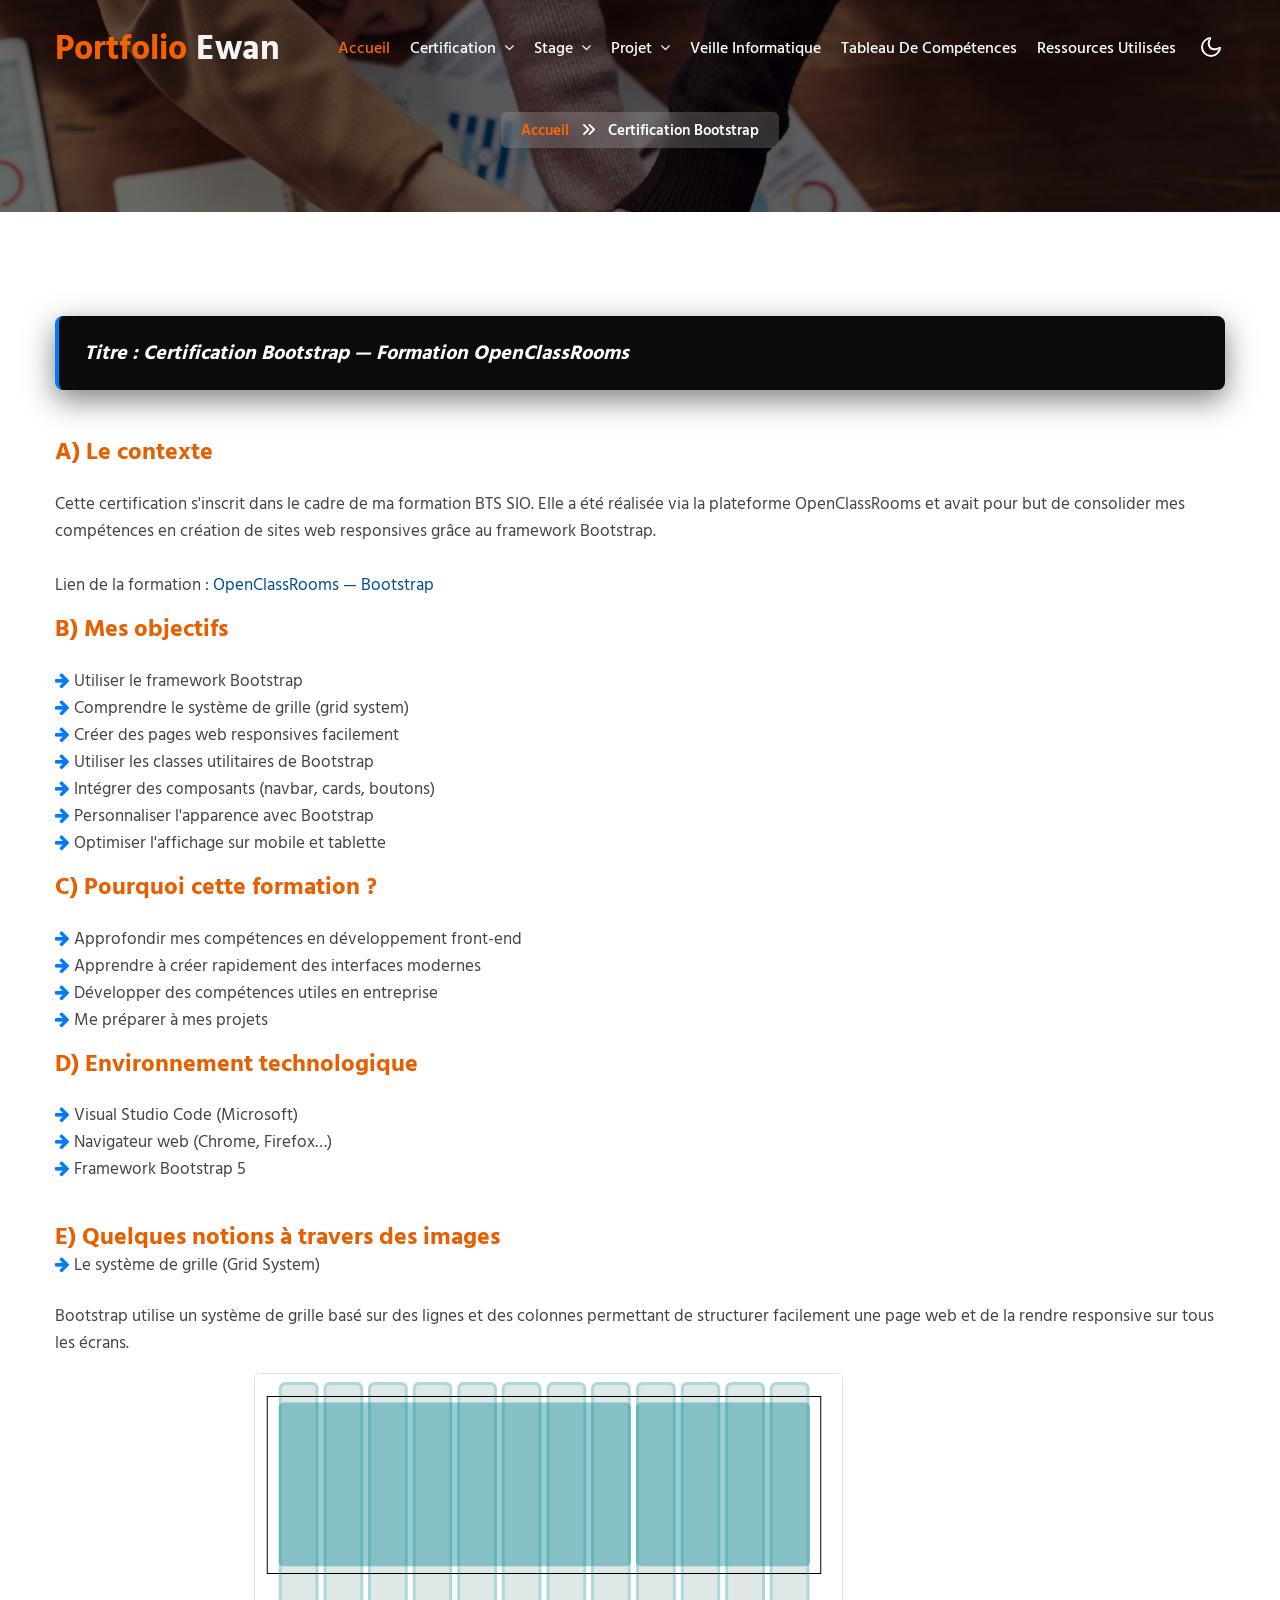
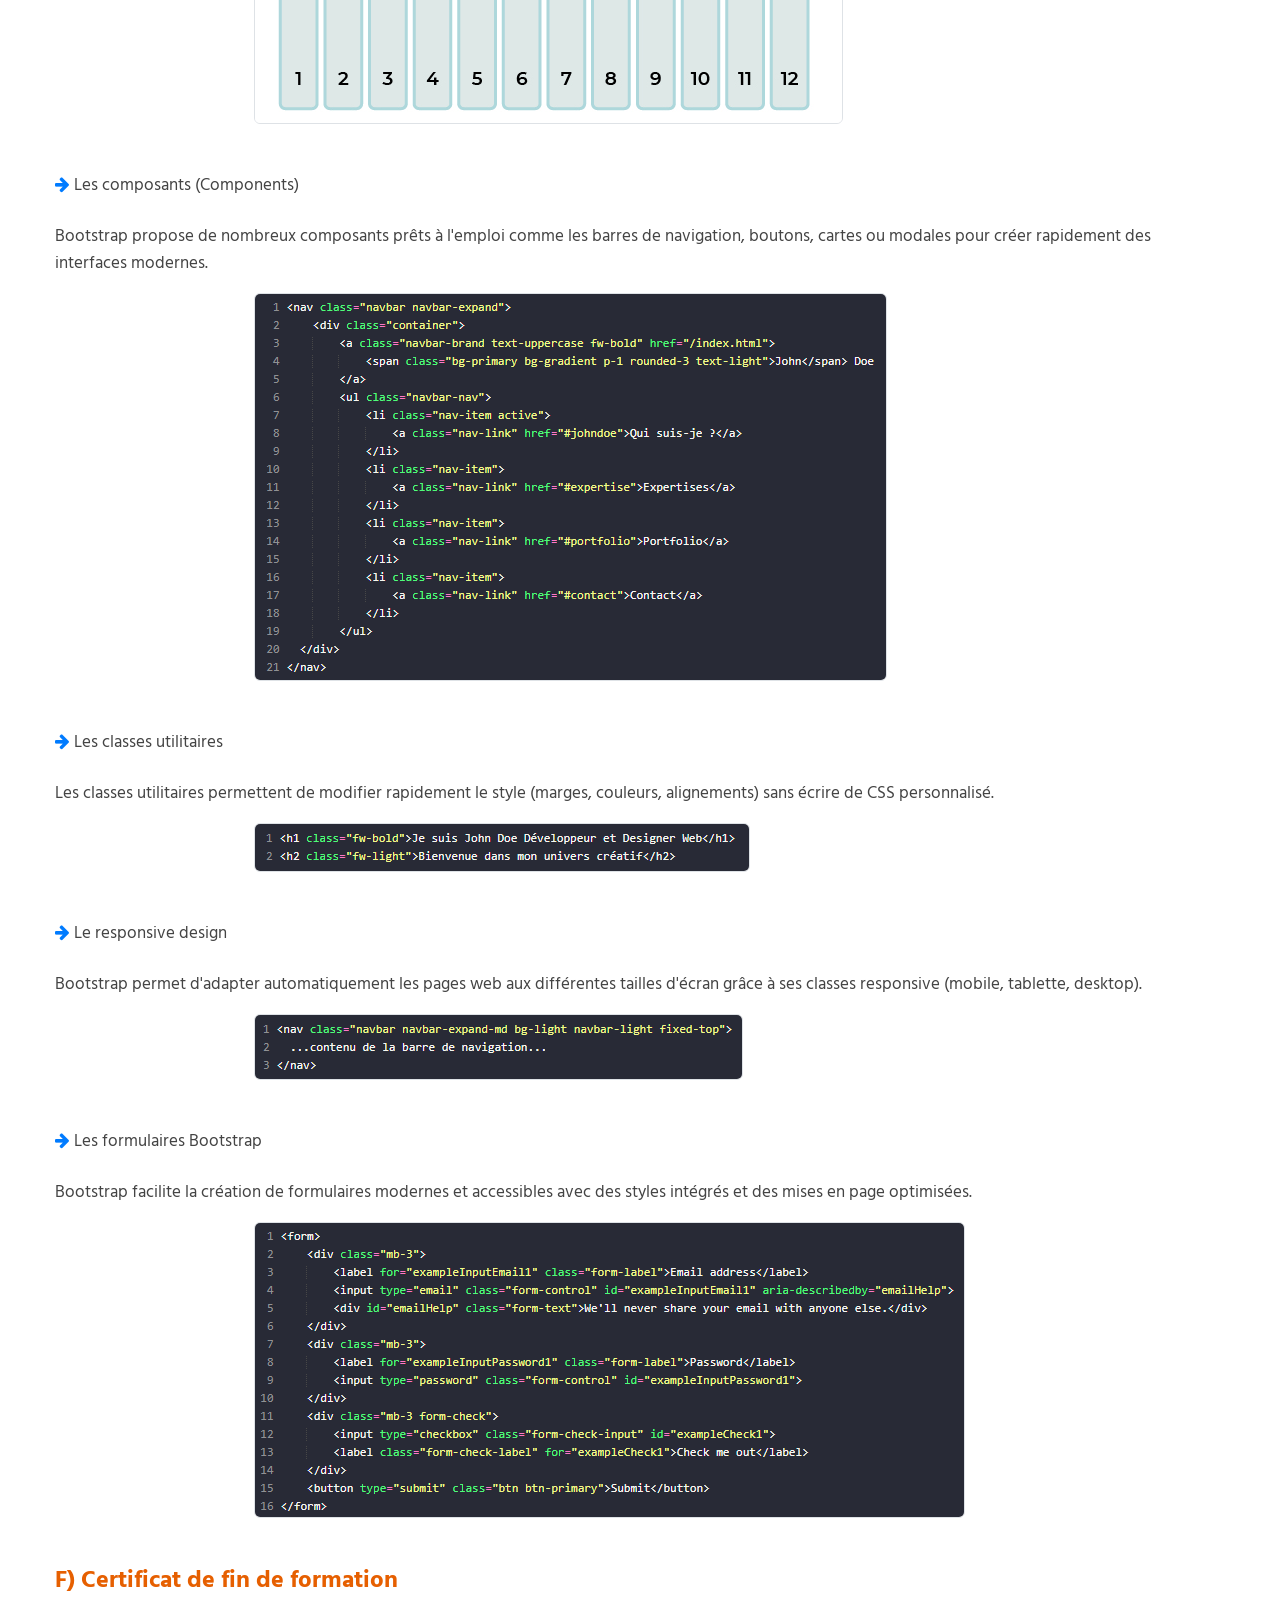
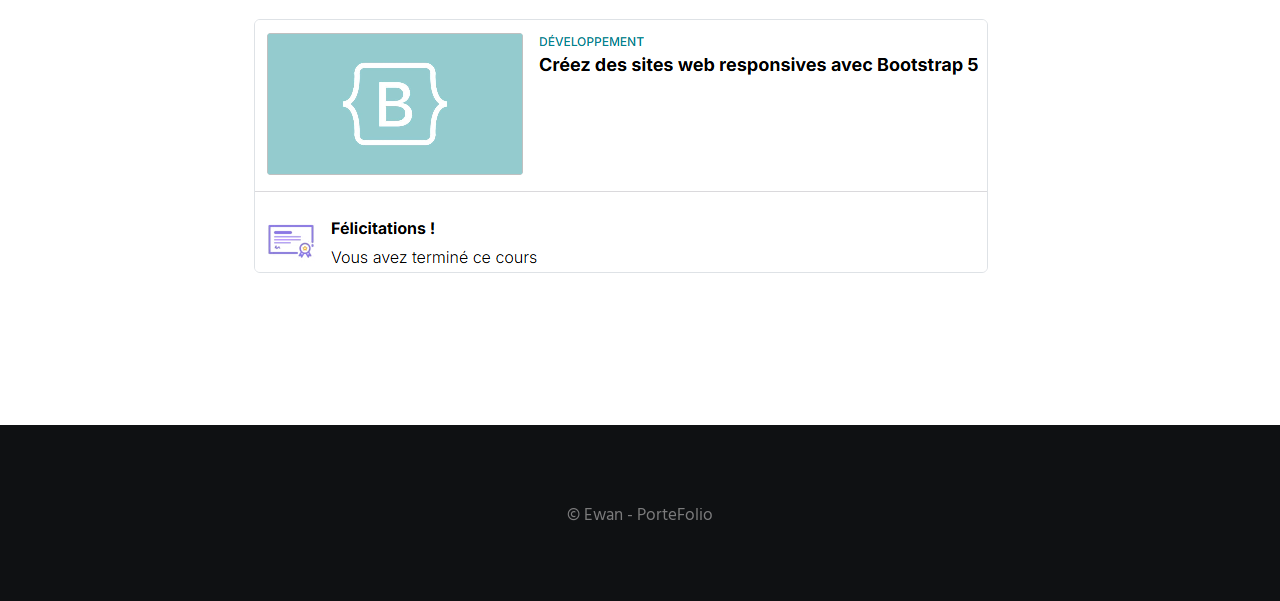
<file: bootstrap.html>
<!doctype html>
<html lang="fr">

<head>

    <meta charset="utf-8">
    <meta name="viewport" content="width=device-width, initial-scale=1, shrink-to-fit=no">
    <title>Portfolio Ewan | Certification - Bootstrap</title>
    <link href="https://fonts.googleapis.com/css2?family=Hind+Siliguri:wght@300;400;500;600;700&display=swap"
        rel="stylesheet">
    <link rel="stylesheet" href="css/style.css">
    <link rel="stylesheet" href="css/font-awesome.min.css">
    <meta name="robots" content="noindex,nofollow,noarchive,nocache" />
    <meta name="robots" content="noimageindex">
</head>

<body>


    <header id="site-header" class="fixed-top">
        <div class="container">
            <nav class="navbar navbar-expand-lg navbar-light stroke py-lg-0">
                <h1><a class="navbar-brand pe-xl-5 pe-lg-4" href="index.html">
                        <span class="w3yellow">Portfolio</span> Ewan
                    </a></h1>
                <button class="navbar-toggler collapsed" type="button" data-bs-toggle="collapse"
                    data-bs-target="#navbarScroll" aria-controls="navbarScroll" aria-expanded="false"
                    aria-label="Toggle navigation">
                    <span class="navbar-toggler-icon fa icon-expand fa-bars"></span>
                    <span class="navbar-toggler-icon fa icon-close fa-times"></span>
                </button>
                <div class="collapse navbar-collapse" id="navbarScroll">
                    <ul class="navbar-nav me-lg-auto my-2 my-lg-0 navbar-nav-scroll">
                        <li class="nav-item">
                            <a class="nav-link active" aria-current="page" href="index.html">Accueil</a>
                        </li>
                        <li class="nav-item dropdown">
                            <a class="nav-link dropdown-toggle" href="#" id="navbarDropdown3" role="button"
                                data-bs-toggle="dropdown" aria-expanded="false">
                                Certification <span class="fa fa-angle-down ms-1"></span>
                            </a>
                            <ul class="dropdown-menu" aria-labelledby="navbarDropdown3">
                                <li><a class="dropdown-item pt-2" href="html.html">HTML - CSS</a></li>
                                <li><a class="dropdown-item" href="javascript.html">JavaScript</a></li>
                                <li><a class="dropdown-item" href="bootstrap.html">Bootstrap</a></li>
                            </ul>
                        </li>
                        <li class="nav-item dropdown">
                            <a class="nav-link dropdown-toggle" href="#" id="navbarDropdown2" role="button"
                                data-bs-toggle="dropdown" aria-expanded="false">
                                Stage <span class="fa fa-angle-down ms-1"></span>
                            </a>
                            <ul class="dropdown-menu" aria-labelledby="navbarDropdown2">
                                <li><a class="dropdown-item pt-2" href="stage1.html">Première année</a>
                                </li>
                                <li><a class="dropdown-item" href="stage2.html">Seconde année</a></li>
                            </ul>
                        </li>
                        <li class="nav-item dropdown">
                            <a class="nav-link dropdown-toggle" href="#" id="navbarDropdown1" role="button"
                                data-bs-toggle="dropdown" aria-expanded="false">
                                Projet <span class="fa fa-angle-down ms-1"></span>
                            </a>
                            <ul class="dropdown-menu" aria-labelledby="navbarDropdown1">
                                <li><a class="dropdown-item pt-2" href="wordpress.html">Wordpress</a></li>
                            </ul>
                        </li>
                        <li class="nav-item">
                            <a class="nav-link" href="veille.html">Veille informatique</a>
                        </li>
                        <li class="nav-item">
                            <a class="nav-link" href="./Tableau.pdf" target="_blank">Tableau de compétences</a>
                        </li>
                        <li class="nav-item">
                            <a class="nav-link" href="ressource.html">Ressources utilisées</a>
                        </li>
                    </ul>
                </div>
                <div class="mobile-position">
                    <nav class="navigation">
                        <div class="theme-switch-wrapper">
                            <label class="theme-switch" for="checkbox">
                                <input type="checkbox" id="checkbox">
                                <div class="mode-container">
                                    <i class="gg-sun"></i>
                                    <i class="gg-moon"></i>
                                </div>
                            </label>
                        </div>
                    </nav>
                </div>
            </nav>
        </div>
    </header>
    <!-- breadcrumb -->
    <section class="w3l-about-breadcrumb">
        <div class="breadcrumb-bg breadcrumb-bg-about py-5">
            <div class="container py-lg-5 py-md-4">
                <div class="w3breadcrumb-gids text-center pt-5">
                    <div class="w3breadcrumb-right">
                        <ul class="breadcrumbs-custom-path">
                            <li><a href="index.html">Accueil</a></li>
                            <li class="active"><span class="fas fa-angle-double-right mx-2"></span> Certification
                                Bootstrap </li>
                        </ul>
                    </div>
                </div>
            </div>
        </div>
    </section>
    <!--//breadcrumb-->
    <div style="margin: 8px auto; display: block; text-align:center;">

        <!---728x90--->


    </div>
    <section class="w3l-text-11 py-5">
        <div class="text11 py-md-5 py-4">
            <div class="container">
                <div class="row">
                    <div class="col-lg-12 text11-content">
                        <div class="custom-title-box mb-5">
                            <h5 class="quote m-0">
                                Titre : Certification Bootstrap — Formation OpenClassRooms
                            </h5>
                        </div>

                        <h4 style="color: #e65f00; font-size: 24px; font-weight: 700;">A) Le contexte</h4>
                        <p class="mt-4 mb-3">
                            Cette certification s'inscrit dans le cadre de ma formation BTS SIO. Elle a été réalisée
                            via la plateforme OpenClassRooms et avait pour but de consolider mes compétences en création
                            de sites web responsives grâce au framework Bootstrap.<br><br>
                            Lien de la formation : <a
                                href="https://openclassrooms.com/fr/courses/7542506-creez-des-sites-web-responsives-avec-bootstrap-5"
                                target="_blank">OpenClassRooms — Bootstrap</a>
                        </p>

                        <h4 style="color: #e65f00; font-size: 24px; font-weight: 700;">B) Mes objectifs</h4>
                        <p class="mt-4 mb-3">
                            <span class="fa fa-arrow-right" style="color: #007bff;"></span> Utiliser le framework
                            Bootstrap<br>
                            <span class="fa fa-arrow-right" style="color: #007bff;"></span> Comprendre le système de
                            grille (grid system)<br>
                            <span class="fa fa-arrow-right" style="color: #007bff;"></span> Créer des pages web
                            responsives facilement<br>
                            <span class="fa fa-arrow-right" style="color: #007bff;"></span> Utiliser les classes
                            utilitaires de Bootstrap<br>
                            <span class="fa fa-arrow-right" style="color: #007bff;"></span> Intégrer des composants
                            (navbar, cards, boutons)<br>
                            <span class="fa fa-arrow-right" style="color: #007bff;"></span> Personnaliser l'apparence
                            avec Bootstrap<br>
                            <span class="fa fa-arrow-right" style="color: #007bff;"></span> Optimiser l'affichage sur
                            mobile et tablette<br>
                        </p>

                        <h4 style="color: #e65f00; font-size: 24px; font-weight: 700;">C) Pourquoi cette formation ?
                        </h4>
                        <p class="mt-4 mb-3">
                            <span class="fa fa-arrow-right" style="color: #007bff;"></span> Approfondir mes compétences
                            en développement front-end<br>
                            <span class="fa fa-arrow-right" style="color: #007bff;"></span> Apprendre à créer rapidement
                            des interfaces modernes<br>
                            <span class="fa fa-arrow-right" style="color: #007bff;"></span> Développer des compétences
                            utiles en entreprise<br>
                            <span class="fa fa-arrow-right" style="color: #007bff;"></span> Me préparer à mes
                            projets<br>
                        </p>

                        <h4 style="color: #e65f00; font-size: 24px; font-weight: 700;">D) Environnement technologique
                        </h4>
                        <p class="mt-4 mb-3">
                            <span class="fa fa-arrow-right" style="color: #007bff;"></span> Visual Studio Code
                            (Microsoft)<br>
                            <span class="fa fa-arrow-right" style="color: #007bff;"></span> Navigateur web (Chrome,
                            Firefox…)<br>
                            <span class="fa fa-arrow-right" style="color: #007bff;"></span> Framework Bootstrap 5<br>
                        </p>

                        <h4 style="color: #e65f00; font-size: 24px; font-weight: 700; margin-top: 40px;">E) Quelques
                            notions à travers des images</h4>

                        <p class="mb-4">
                            <span class="fa fa-arrow-right" style="color: #007bff;"></span> Le système de grille (Grid
                            System)
                        </p>
                        <p class="mt-4 mb-3">
                            Bootstrap utilise un système de grille basé sur des lignes et des colonnes permettant de
                            structurer facilement une page web et de la rendre responsive sur tous les écrans.
                        </p>
                        <div class="row mb-5">
                            <div class="col-md-8 mx-auto">
                                <img src="images/grilleBoot.png" class="img-fluid radius-image border" alt="Grid Bootstrap" />
                            </div>
                        </div>

                        <p class="mb-4">
                            <span class="fa fa-arrow-right" style="color: #007bff;"></span> Les composants (Components)
                        </p>
                        <p class="mt-4 mb-3">
                            Bootstrap propose de nombreux composants prêts à l'emploi comme les barres de navigation,
                            boutons, cartes ou modales pour créer rapidement des interfaces modernes.
                        </p>
                        <div class="row mb-5">
                            <div class="col-md-8 mx-auto">
                                <img src="images/navbarBoot.png" class="img-fluid radius-image border"
                                    alt="Composants Bootstrap" />
                            </div>
                        </div>

                        <p class="mb-4">
                            <span class="fa fa-arrow-right" style="color: #007bff;"></span> Les classes utilitaires
                        </p>
                        <p class="mt-4 mb-3">
                            Les classes utilitaires permettent de modifier rapidement le style (marges, couleurs,
                            alignements) sans écrire de CSS personnalisé.
                        </p>
                        <div class="row mb-5">
                            <div class="col-md-8 mx-auto">
                                <img src="images/styleBoot.png" class="img-fluid radius-image border"
                                    alt="Classes utilitaires Bootstrap" />
                            </div>
                        </div>

                        <p class="mb-4">
                            <span class="fa fa-arrow-right" style="color: #007bff;"></span> Le responsive design
                        </p>
                        <p class="mt-4 mb-3">
                            Bootstrap permet d'adapter automatiquement les pages web aux différentes tailles d'écran
                            grâce à ses classes responsive (mobile, tablette, desktop).
                        </p>
                        <div class="row mb-5">
                            <div class="col-md-8 mx-auto">
                                <img src="images/mobileBoot.png" class="img-fluid radius-image border"
                                    alt="Responsive Bootstrap" />
                            </div>
                        </div>

                        <p class="mb-4">
                            <span class="fa fa-arrow-right" style="color: #007bff;"></span> Les formulaires Bootstrap
                        </p>
                        <p class="mt-4 mb-3">
                            Bootstrap facilite la création de formulaires modernes et accessibles avec des styles
                            intégrés et des mises en page optimisées.
                        </p>
                        <div class="row mb-5">
                            <div class="col-md-8 mx-auto">
                                <img src="images/formBoot.png" class="img-fluid radius-image border"
                                    alt="Formulaires Bootstrap" />
                            </div>
                        </div>

                        <h4 style="color: #e65f00; font-size: 24px; font-weight: 700;">F) Certificat de fin de formation
                        </h4>
                        <br>
                        <div class="row mb-5">
                            <div class="col-md-8 mx-auto">
                                <img src="images/CertifBootstrap.png" class="img-fluid radius-image border"
                                    alt="Certificat JavaScript" />
                            </div>
                        </div>

                    </div>
                </div>
            </div>
        </div>
    </section>

    <div style="margin: 8px auto; display: block; text-align:center;">
    </div>
    <footer class="w3l-footer-29-main">
        <div class="footer-29 py-5">
            <div class="container py-lg-4">

                <div class="bottom-copies text-center">
                    <p class="copy-footer-29">© Ewan - PorteFolio
                    </p>
                </div>
            </div>
        </div>


        <button onclick="topFunction()" id="movetop" title="Go to top">
            <span class="fa fa-angle-up"></span>
        </button>
        <script>

            window.onscroll = function () {
                scrollFunction()
            };

            function scrollFunction() {
                if (document.body.scrollTop > 20 || document.documentElement.scrollTop > 20) {
                    document.getElementById("movetop").style.display = "block";
                } else {
                    document.getElementById("movetop").style.display = "none";
                }
            }


            function topFunction() {
                document.body.scrollTop = 0;
                document.documentElement.scrollTop = 0;
            }

        </script>


    </footer>
    <script src="js/jquery-3.3.1.min.js"></script>
    <script src="js/theme-change.js"></script>
    <script src="js/jquery-1.9.1.min.js"></script>

    <script>
        const items = document.querySelectorAll(".accordion button");

        function toggleAccordion() {
            const itemToggle = this.getAttribute('aria-expanded');

            for (i = 0; i < items.length; i++) {
                items[i].setAttribute('aria-expanded', 'false');
            }

            if (itemToggle == 'false') {
                this.setAttribute('aria-expanded', 'true');
            }
        }

        items.forEach(item => item.addEventListener('click', toggleAccordion));

    </script>

    <script src="js/easyResponsiveTabs.js"></script>

    <script type="text/javascript">
        $(document).ready(function () {
            //Horizontal Tab
            $('#parentHorizontalTab').easyResponsiveTabs({
                type: 'default', //Types: default, vertical, accordion
                width: 'auto', //auto or any width like 600px
                fit: true, // 100% fit in a container
                tabidentify: 'hor_1', // The tab groups identifier
                activate: function (event) { // Callback function if tab is switched
                    var $tab = $(this);
                    var $info = $('#nested-tabInfo');
                    var $name = $('span', $info);
                    $name.text($tab.text());
                    $info.show();
                }
            });
        });

    </script>


    <script src="js/owl.carousel.js"></script>

    <script>
        $(document).ready(function () {
            $('.owl-one').owlCarousel({
                loop: true,
                margin: 0,
                nav: false,
                responsiveClass: true,
                autoplay: true,
                autoplayTimeout: 5000,
                autoplaySpeed: 1000,
                autoplayHoverPause: false,
                responsive: {
                    0: {
                        items: 1
                    },
                    480: {
                        items: 1
                    },
                    667: {
                        items: 1
                    },
                    1000: {
                        items: 1
                    }
                }
            })
        })

    </script>

    <script>
        $(document).ready(function () {
            $("#owl-demo1").owlCarousel({
                loop: true,
                margin: 200,
                nav: false,
                responsiveClass: true,
                responsive: {
                    0: {
                        items: 1,
                        nav: false
                    },
                    736: {
                        items: 1,
                        nav: false
                    },
                    1000: {
                        items: 2,
                        nav: false,
                        margin: 30,
                        loop: false
                    }
                }
            })
        })

    </script>



    <script>
        $(window).on("scroll", function () {
            var scroll = $(window).scrollTop();

            if (scroll >= 80) {
                $("#site-header").addClass("nav-fixed");
            } else {
                $("#site-header").removeClass("nav-fixed");
            }
        });


        $(".navbar-toggler").on("click", function () {
            $("header").toggleClass("active");
        });
        $(document).on("ready", function () {
            if ($(window).width() > 991) {
                $("header").removeClass("active");
            }
            $(window).on("resize", function () {
                if ($(window).width() > 991) {
                    $("header").removeClass("active");
                }
            });
        });

    </script>

    <script>
        $(function () {
            $('.navbar-toggler').click(function () {
                $('body').toggleClass('noscroll');
            })
        });

    </script>

    <script src="js/bootstrap.min.js"></script>


</body>

</html>
</file>
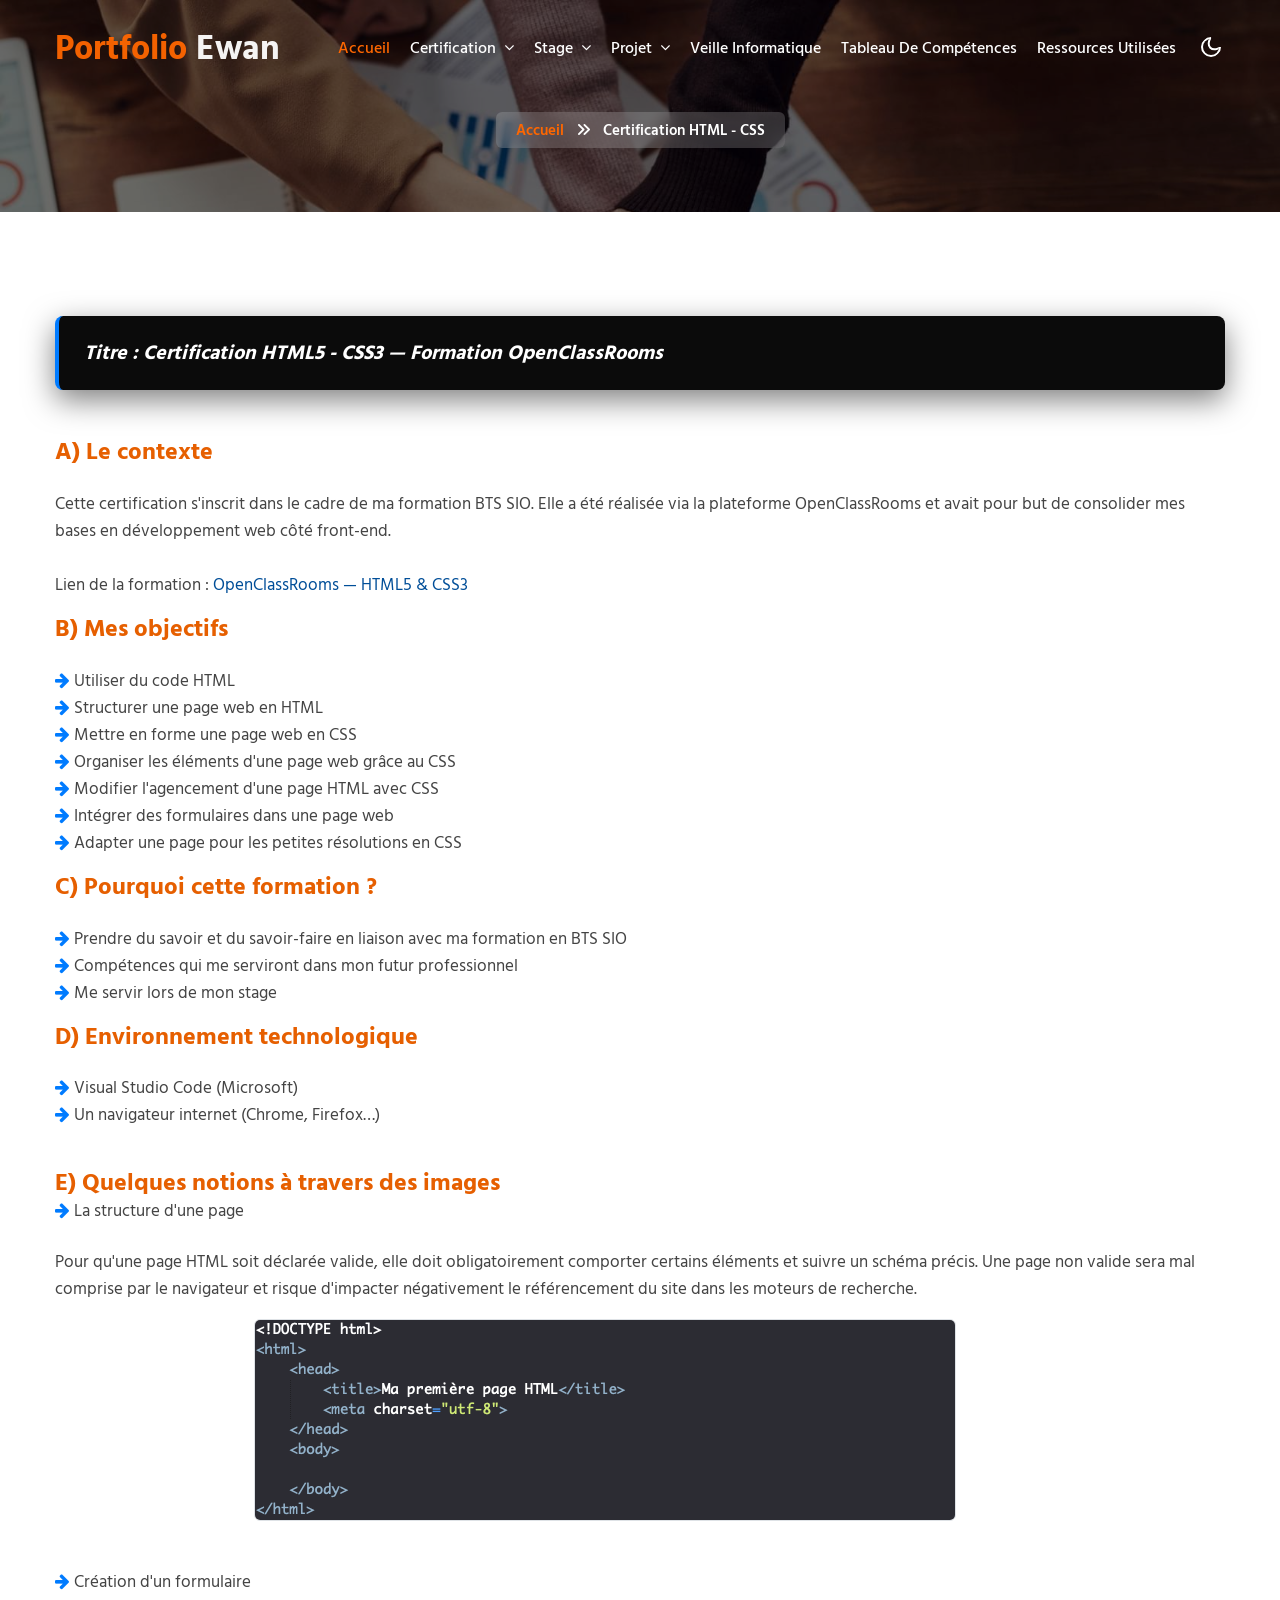
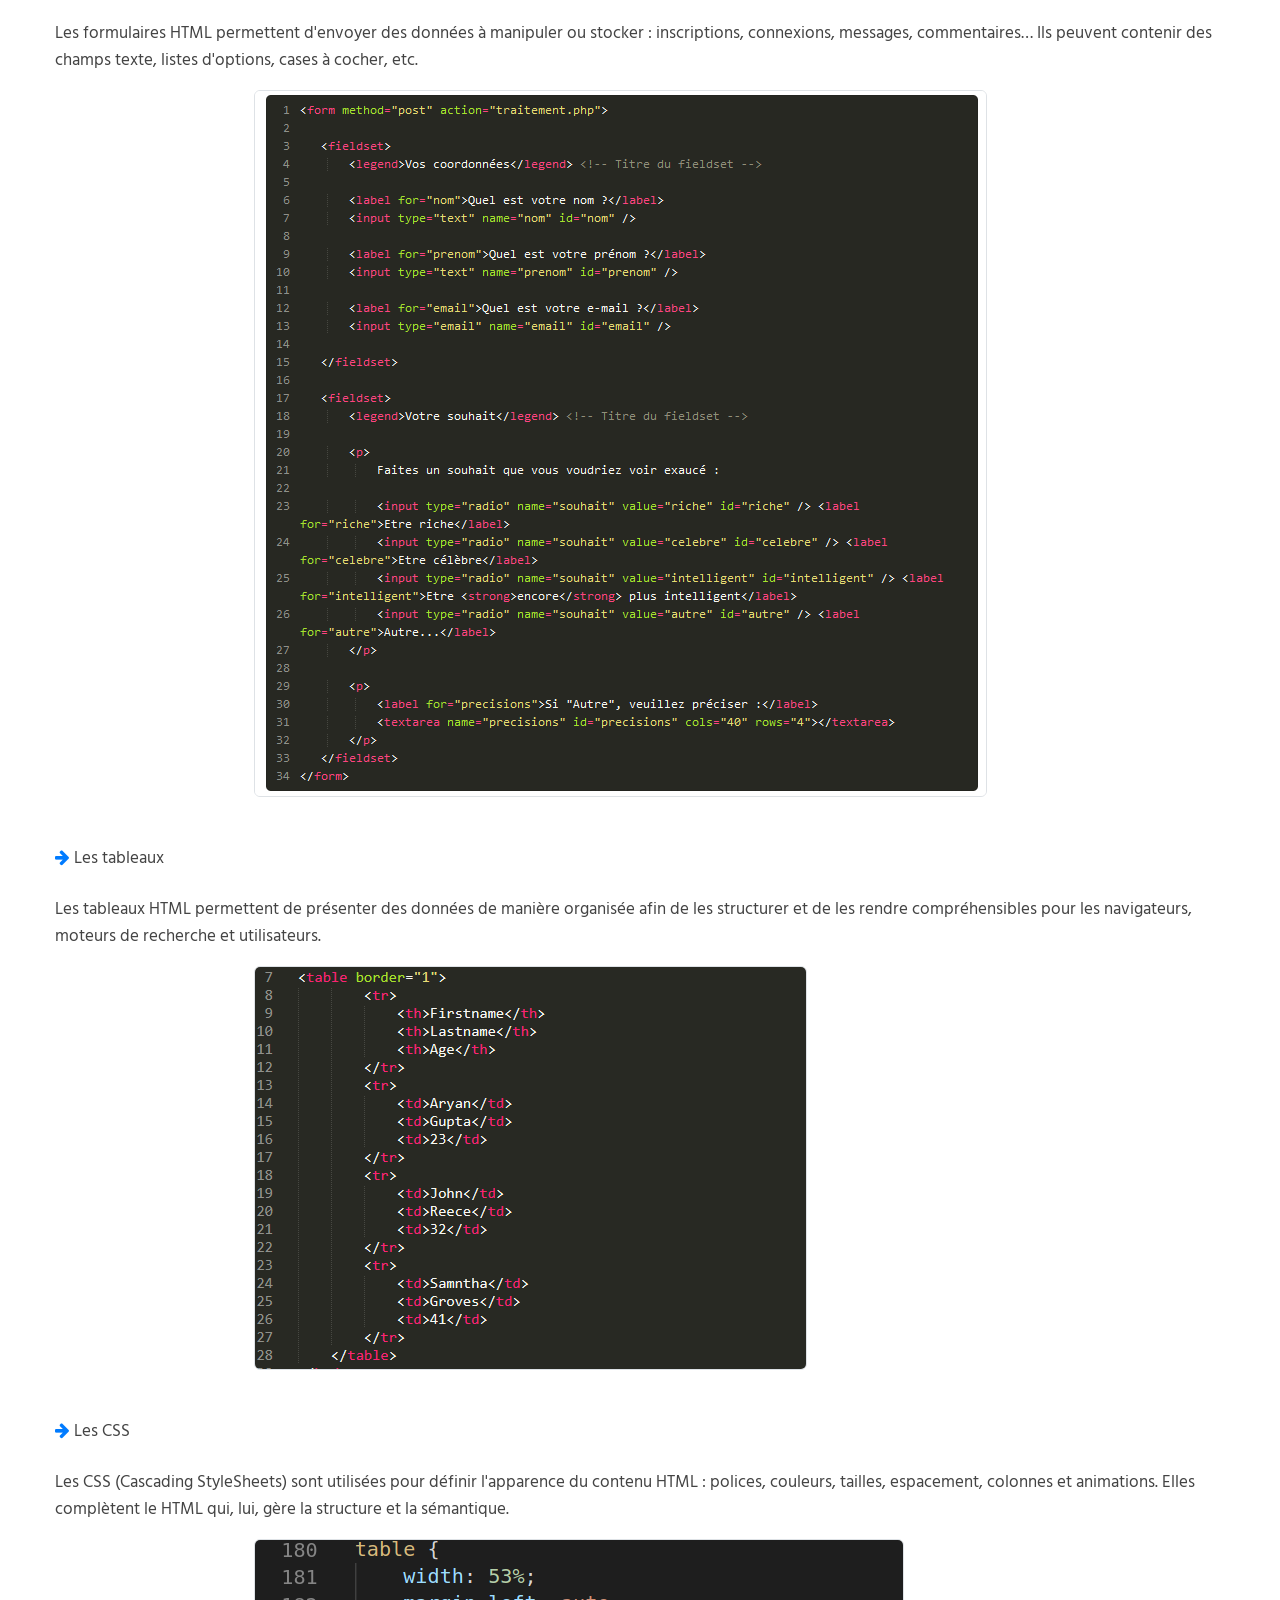
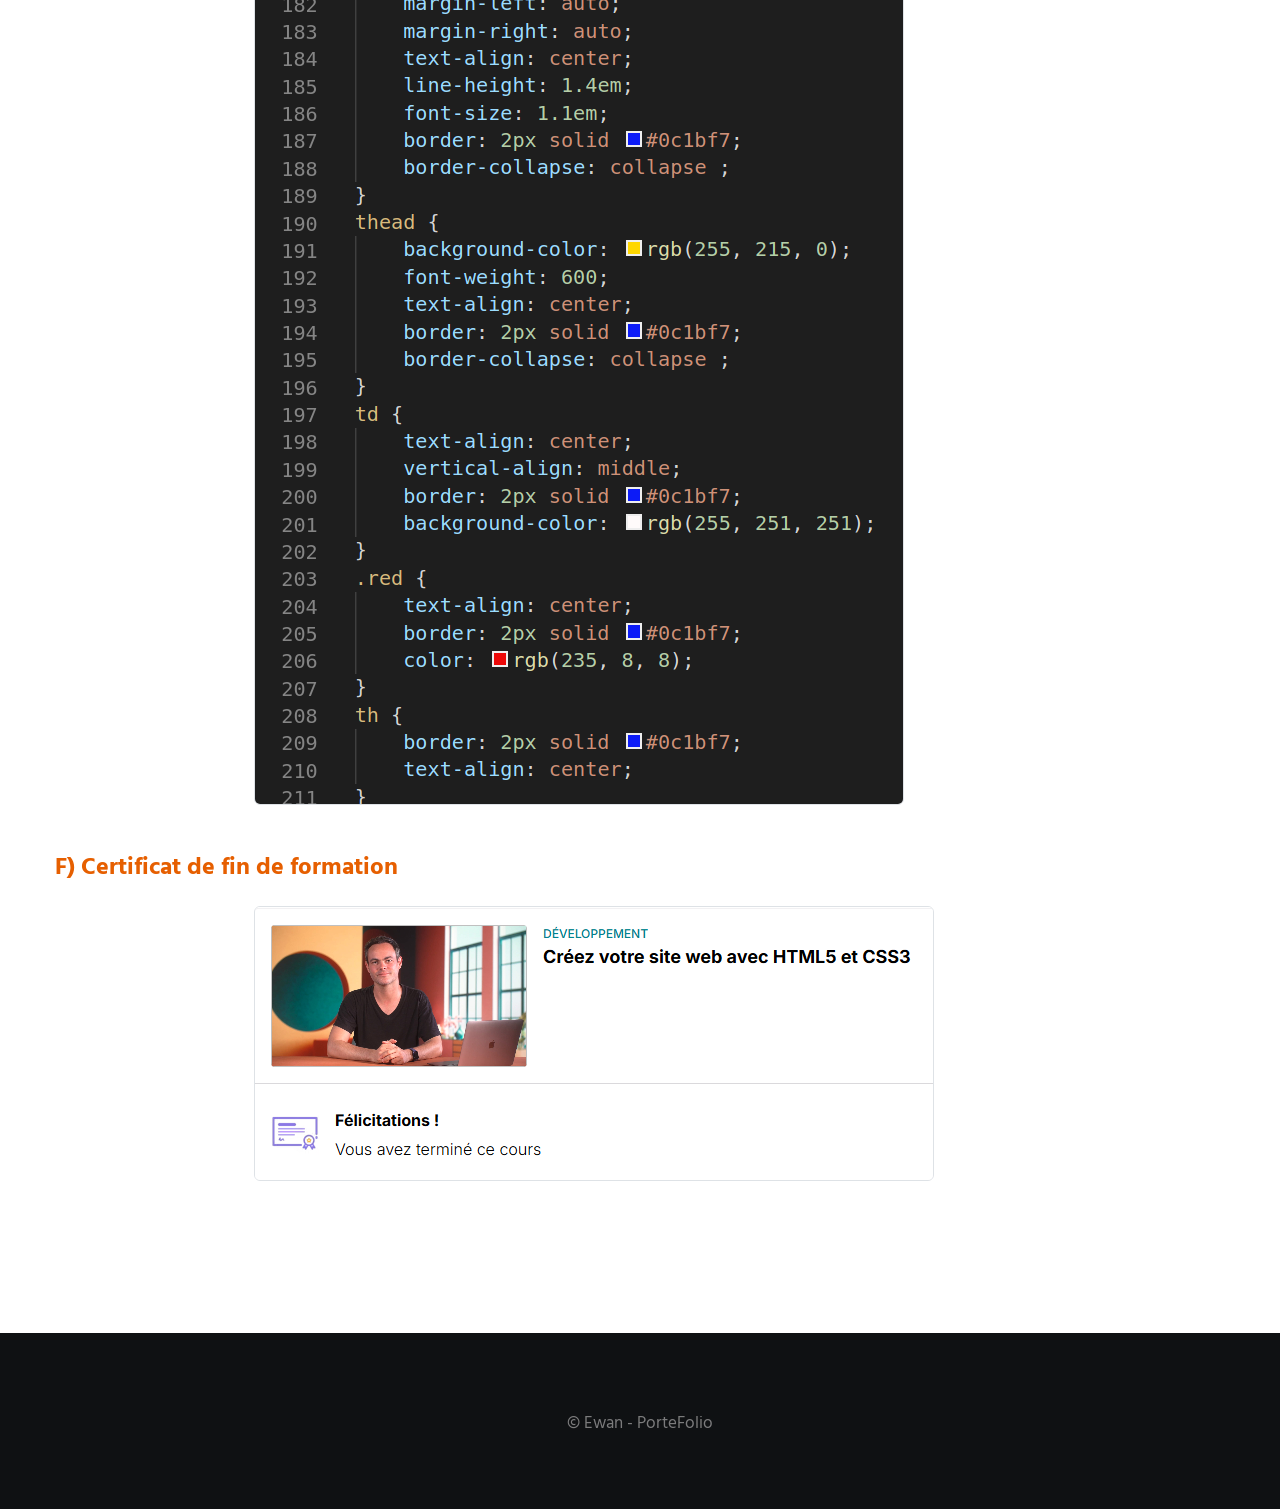
<file: html.html>
<!doctype html>
<html lang="fr">

<head>

    <meta charset="utf-8">
    <meta name="viewport" content="width=device-width, initial-scale=1, shrink-to-fit=no">
    <title>Portfolio Ewan | Certification - HTML</title>
    <link href="https://fonts.googleapis.com/css2?family=Hind+Siliguri:wght@300;400;500;600;700&display=swap"
        rel="stylesheet">
    <link rel="stylesheet" href="css/style.css">
    <link rel="stylesheet" href="css/font-awesome.min.css">
    <meta name="robots" content="noindex,nofollow,noarchive,nocache" />
    <meta name="robots" content="noimageindex">
</head>

<body>


    <header id="site-header" class="fixed-top">
        <div class="container">
            <nav class="navbar navbar-expand-lg navbar-light stroke py-lg-0">
                <h1><a class="navbar-brand pe-xl-5 pe-lg-4" href="index.html">
                        <span class="w3yellow">Portfolio</span> Ewan
                    </a></h1>
                <button class="navbar-toggler collapsed" type="button" data-bs-toggle="collapse"
                    data-bs-target="#navbarScroll" aria-controls="navbarScroll" aria-expanded="false"
                    aria-label="Toggle navigation">
                    <span class="navbar-toggler-icon fa icon-expand fa-bars"></span>
                    <span class="navbar-toggler-icon fa icon-close fa-times"></span>
                </button>
                <div class="collapse navbar-collapse" id="navbarScroll">
                    <ul class="navbar-nav me-lg-auto my-2 my-lg-0 navbar-nav-scroll">
                        <li class="nav-item">
                            <a class="nav-link active" aria-current="page" href="index.html">Accueil</a>
                        </li>
                        <li class="nav-item dropdown">
                            <a class="nav-link dropdown-toggle" href="#" id="navbarDropdown3" role="button"
                                data-bs-toggle="dropdown" aria-expanded="false">
                                Certification <span class="fa fa-angle-down ms-1"></span>
                            </a>
                            <ul class="dropdown-menu" aria-labelledby="navbarDropdown3">
                                <li><a class="dropdown-item pt-2" href="html.html">HTML - CSS</a></li>
                                <li><a class="dropdown-item" href="javascript.html">JavaScript</a></li>
                                <li><a class="dropdown-item" href="bootstrap.html">Bootstrap</a></li>
                            </ul>
                        </li>
                        <li class="nav-item dropdown">
                            <a class="nav-link dropdown-toggle" href="#" id="navbarDropdown2" role="button"
                                data-bs-toggle="dropdown" aria-expanded="false">
                                Stage <span class="fa fa-angle-down ms-1"></span>
                            </a>
                            <ul class="dropdown-menu" aria-labelledby="navbarDropdown2">
                                <li><a class="dropdown-item pt-2" href="stage1.html">Première année</a>
                                </li>
                                <li><a class="dropdown-item" href="stage2.html">Seconde année</a></li>
                            </ul>
                        </li>
                        <li class="nav-item dropdown">
                            <a class="nav-link dropdown-toggle" href="#" id="navbarDropdown1" role="button"
                                data-bs-toggle="dropdown" aria-expanded="false">
                                Projet <span class="fa fa-angle-down ms-1"></span>
                            </a>
                            <ul class="dropdown-menu" aria-labelledby="navbarDropdown1">
                                <li><a class="dropdown-item pt-2" href="wordpress.html">Wordpress</a></li>
                            </ul>
                        </li>
                        <li class="nav-item">
                            <a class="nav-link" href="veille.html">Veille informatique</a>
                        </li>
                        <li class="nav-item">
                            <a class="nav-link" href="./Tableau.pdf" target="_blank">Tableau de compétences</a>
                        </li>
                        <li class="nav-item">
                            <a class="nav-link" href="ressource.html">Ressources utilisées</a>
                        </li>
                    </ul>
                </div>
                <div class="mobile-position">
                    <nav class="navigation">
                        <div class="theme-switch-wrapper">
                            <label class="theme-switch" for="checkbox">
                                <input type="checkbox" id="checkbox">
                                <div class="mode-container">
                                    <i class="gg-sun"></i>
                                    <i class="gg-moon"></i>
                                </div>
                            </label>
                        </div>
                    </nav>
                </div>
            </nav>
        </div>
    </header>
    <!-- breadcrumb -->
    <section class="w3l-about-breadcrumb">
        <div class="breadcrumb-bg breadcrumb-bg-about py-5">
            <div class="container py-lg-5 py-md-4">
                <div class="w3breadcrumb-gids text-center pt-5">
                    <div class="w3breadcrumb-right">
                        <ul class="breadcrumbs-custom-path">
                            <li><a href="index.html">Accueil</a></li>
                            <li class="active"><span class="fas fa-angle-double-right mx-2"></span> Certification HTML -
                                CSS </li>
                        </ul>
                    </div>
                </div>
            </div>
        </div>
    </section>
    <!--//breadcrumb-->
    <div style="margin: 8px auto; display: block; text-align:center;">

        <!---728x90--->


    </div>
    <section class="w3l-text-11 py-5">
        <div class="text11 py-md-5 py-4">
            <div class="container">
                <div class="row">
                    <div class="col-lg-12 text11-content">
                        <div class="custom-title-box mb-5">
                            <h5 class="quote m-0">
                                Titre : Certification HTML5 - CSS3 — Formation OpenClassRooms
                            </h5>
                        </div>

                        <h4 style="color: #e65f00; font-size: 24px; font-weight: 700;">A) Le contexte</h4>
                        <p class="mt-4 mb-3">
                            Cette certification s'inscrit dans le cadre de ma formation BTS SIO. Elle a été réalisée
                            via la plateforme OpenClassRooms et avait pour but de consolider mes bases en développement
                            web côté front-end.<br><br>
                            Lien de la formation : <a
                                href="https://openclassrooms.com/fr/courses/1603881-apprenez-a-creer-votre-site-web-avec-html5-et-css3"
                                target="_blank">OpenClassRooms — HTML5 & CSS3</a>
                        </p>

                        <h4 style="color: #e65f00; font-size: 24px; font-weight: 700;">B) Mes objectifs</h4>
                        <p class="mt-4 mb-3">
                            <span class="fa fa-arrow-right" style="color: #007bff;" aria-hidden="true"></span> Utiliser
                            du code HTML<br>
                            <span class="fa fa-arrow-right" style="color: #007bff;" aria-hidden="true"></span>
                            Structurer une page web en HTML<br>
                            <span class="fa fa-arrow-right" style="color: #007bff;" aria-hidden="true"></span> Mettre en
                            forme une page web en CSS<br>
                            <span class="fa fa-arrow-right" style="color: #007bff;" aria-hidden="true"></span> Organiser
                            les éléments d'une page web grâce au CSS<br>
                            <span class="fa fa-arrow-right" style="color: #007bff;" aria-hidden="true"></span> Modifier
                            l'agencement d'une page HTML avec CSS<br>
                            <span class="fa fa-arrow-right" style="color: #007bff;" aria-hidden="true"></span> Intégrer
                            des formulaires dans une page web<br>
                            <span class="fa fa-arrow-right" style="color: #007bff;" aria-hidden="true"></span> Adapter
                            une page pour les petites résolutions en CSS<br>
                        </p>

                        <h4 style="color: #e65f00; font-size: 24px; font-weight: 700;">C) Pourquoi cette formation ?
                        </h4>
                        <p class="mt-4 mb-3">
                            <span class="fa fa-arrow-right" style="color: #007bff;" aria-hidden="true"></span> Prendre
                            du savoir et du savoir-faire en liaison avec ma formation en BTS SIO<br>
                            <span class="fa fa-arrow-right" style="color: #007bff;" aria-hidden="true"></span>
                            Compétences qui me serviront dans mon futur professionnel<br>
                            <span class="fa fa-arrow-right" style="color: #007bff;" aria-hidden="true"></span> Me servir
                            lors de mon stage<br>
                        </p>

                        <h4 style="color: #e65f00; font-size: 24px; font-weight: 700;">D) Environnement technologique
                        </h4>
                        <p class="mt-4 mb-3">
                            <span class="fa fa-arrow-right" style="color: #007bff;" aria-hidden="true"></span> Visual
                            Studio Code (Microsoft)<br>
                            <span class="fa fa-arrow-right" style="color: #007bff;" aria-hidden="true"></span> Un
                            navigateur internet (Chrome, Firefox…)<br>
                        </p>

                        <h4 style="color: #e65f00; font-size: 24px; font-weight: 700; margin-top: 40px;">E) Quelques
                            notions à travers des images</h4>

                        <p class="mb-4">
                            <span class="fa fa-arrow-right" style="color: #007bff;" aria-hidden="true"></span> La
                            structure d'une page
                        </p>
                        <p class="mt-4 mb-3">
                            Pour qu'une page HTML soit déclarée valide, elle doit obligatoirement comporter certains
                            éléments et suivre un schéma précis. Une page non valide sera mal comprise par le navigateur
                            et risque d'impacter négativement le référencement du site dans les moteurs de recherche.
                        </p>
                        <div class="row mb-5">
                            <div class="col-md-8 mx-auto">
                                <img src="images/valide.png" class="img-fluid radius-image border"
                                    alt="Structure d'une page HTML" />
                            </div>
                        </div>

                        <p class="mb-4">
                            <span class="fa fa-arrow-right" style="color: #007bff;" aria-hidden="true"></span> Création
                            d'un formulaire
                        </p>
                        <p class="mt-4 mb-3">
                            Les formulaires HTML permettent d'envoyer des données à manipuler ou stocker : inscriptions,
                            connexions, messages, commentaires… Ils peuvent contenir des champs texte, listes d'options,
                            cases à cocher, etc.
                        </p>
                        <div class="row mb-5">
                            <div class="col-md-8 mx-auto">
                                <img src="images/form.png" class="img-fluid radius-image border"
                                    alt="Formulaire HTML" />
                            </div>
                        </div>

                        <p class="mb-4">
                            <span class="fa fa-arrow-right" style="color: #007bff;" aria-hidden="true"></span> Les
                            tableaux
                        </p>
                        <p class="mt-4 mb-3">
                            Les tableaux HTML permettent de présenter des données de manière organisée afin de les
                            structurer et de les rendre compréhensibles pour les navigateurs, moteurs de recherche et
                            utilisateurs.
                        </p>
                        <div class="row mb-5">
                            <div class="col-md-8 mx-auto">
                                <img src="images/tableau.PNG" class="img-fluid radius-image border"
                                    alt="Tableaux HTML" />
                            </div>
                        </div>

                        <p class="mb-4">
                            <span class="fa fa-arrow-right" style="color: #007bff;" aria-hidden="true"></span> Les CSS
                        </p>
                        <p class="mt-4 mb-3">
                            Les CSS (Cascading StyleSheets) sont utilisées pour définir l'apparence du contenu HTML :
                            polices, couleurs, tailles, espacement, colonnes et animations. Elles complètent le HTML
                            qui,
                            lui, gère la structure et la sémantique.
                        </p>
                        <div class="row mb-5">
                            <div class="col-md-8 mx-auto">
                                <img src="images/css.png" class="img-fluid radius-image border" alt="CSS" />
                            </div>
                        </div>

                        <h4 style="color: #e65f00; font-size: 24px; font-weight: 700;">F) Certificat de fin de formation
                        </h4>
                        <br>
                        <div class="row mb-5">
                            <div class="col-md-8 mx-auto">
                                <img src="images/CertifHTML.png" class="img-fluid radius-image border"
                                    alt="Certificat HTML" />
                            </div>
                        </div>

                    </div>
                </div>
            </div>
        </div>
    </section>

    <div style="margin: 8px auto; display: block; text-align:center;">
    </div>
    <footer class="w3l-footer-29-main">
        <div class="footer-29 py-5">
            <div class="container py-lg-4">

                <div class="bottom-copies text-center">
                    <p class="copy-footer-29">© Ewan - PorteFolio
                    </p>
                </div>
            </div>
        </div>


        <button onclick="topFunction()" id="movetop" title="Go to top">
            <span class="fa fa-angle-up"></span>
        </button>
        <script>

            window.onscroll = function () {
                scrollFunction()
            };

            function scrollFunction() {
                if (document.body.scrollTop > 20 || document.documentElement.scrollTop > 20) {
                    document.getElementById("movetop").style.display = "block";
                } else {
                    document.getElementById("movetop").style.display = "none";
                }
            }


            function topFunction() {
                document.body.scrollTop = 0;
                document.documentElement.scrollTop = 0;
            }

        </script>


    </footer>

    <script src="js/jquery-3.3.1.min.js"></script>
    <script src="js/theme-change.js"></script>
    <script src="js/jquery-1.9.1.min.js"></script>

    <script>
        const items = document.querySelectorAll(".accordion button");

        function toggleAccordion() {
            const itemToggle = this.getAttribute('aria-expanded');

            for (i = 0; i < items.length; i++) {
                items[i].setAttribute('aria-expanded', 'false');
            }

            if (itemToggle == 'false') {
                this.setAttribute('aria-expanded', 'true');
            }
        }

        items.forEach(item => item.addEventListener('click', toggleAccordion));

    </script>

    <script src="js/easyResponsiveTabs.js"></script>

    <script type="text/javascript">
        $(document).ready(function () {
            //Horizontal Tab
            $('#parentHorizontalTab').easyResponsiveTabs({
                type: 'default', //Types: default, vertical, accordion
                width: 'auto', //auto or any width like 600px
                fit: true, // 100% fit in a container
                tabidentify: 'hor_1', // The tab groups identifier
                activate: function (event) { // Callback function if tab is switched
                    var $tab = $(this);
                    var $info = $('#nested-tabInfo');
                    var $name = $('span', $info);
                    $name.text($tab.text());
                    $info.show();
                }
            });
        });

    </script>


    <script src="js/owl.carousel.js"></script>

    <script>
        $(document).ready(function () {
            $('.owl-one').owlCarousel({
                loop: true,
                margin: 0,
                nav: false,
                responsiveClass: true,
                autoplay: true,
                autoplayTimeout: 5000,
                autoplaySpeed: 1000,
                autoplayHoverPause: false,
                responsive: {
                    0: {
                        items: 1
                    },
                    480: {
                        items: 1
                    },
                    667: {
                        items: 1
                    },
                    1000: {
                        items: 1
                    }
                }
            })
        })

    </script>

    <script>
        $(document).ready(function () {
            $("#owl-demo1").owlCarousel({
                loop: true,
                margin: 200,
                nav: false,
                responsiveClass: true,
                responsive: {
                    0: {
                        items: 1,
                        nav: false
                    },
                    736: {
                        items: 1,
                        nav: false
                    },
                    1000: {
                        items: 2,
                        nav: false,
                        margin: 30,
                        loop: false
                    }
                }
            })
        })

    </script>



    <script>
        $(window).on("scroll", function () {
            var scroll = $(window).scrollTop();

            if (scroll >= 80) {
                $("#site-header").addClass("nav-fixed");
            } else {
                $("#site-header").removeClass("nav-fixed");
            }
        });


        $(".navbar-toggler").on("click", function () {
            $("header").toggleClass("active");
        });
        $(document).on("ready", function () {
            if ($(window).width() > 991) {
                $("header").removeClass("active");
            }
            $(window).on("resize", function () {
                if ($(window).width() > 991) {
                    $("header").removeClass("active");
                }
            });
        });

    </script>

    <script>
        $(function () {
            $('.navbar-toggler').click(function () {
                $('body').toggleClass('noscroll');
            })
        });

    </script>

    <script src="js/bootstrap.min.js"></script>


</body>

</html>
</file>
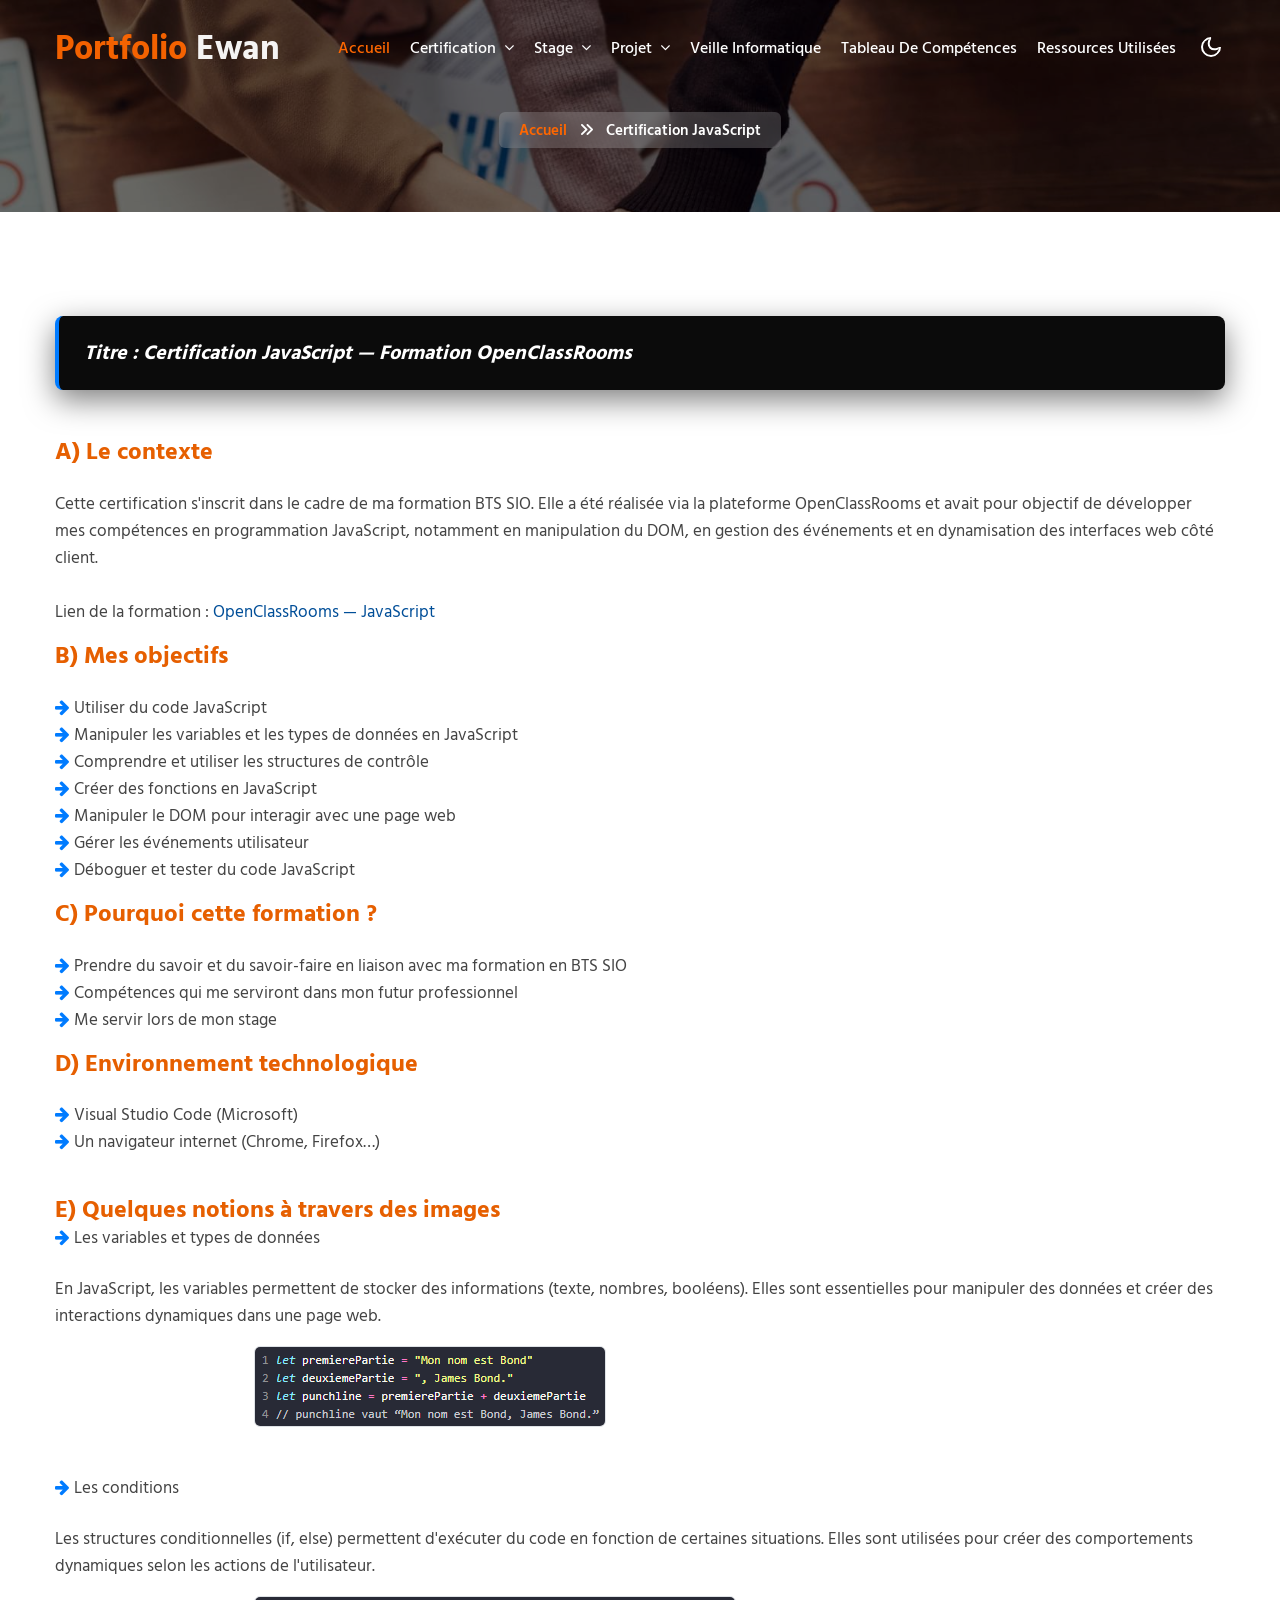
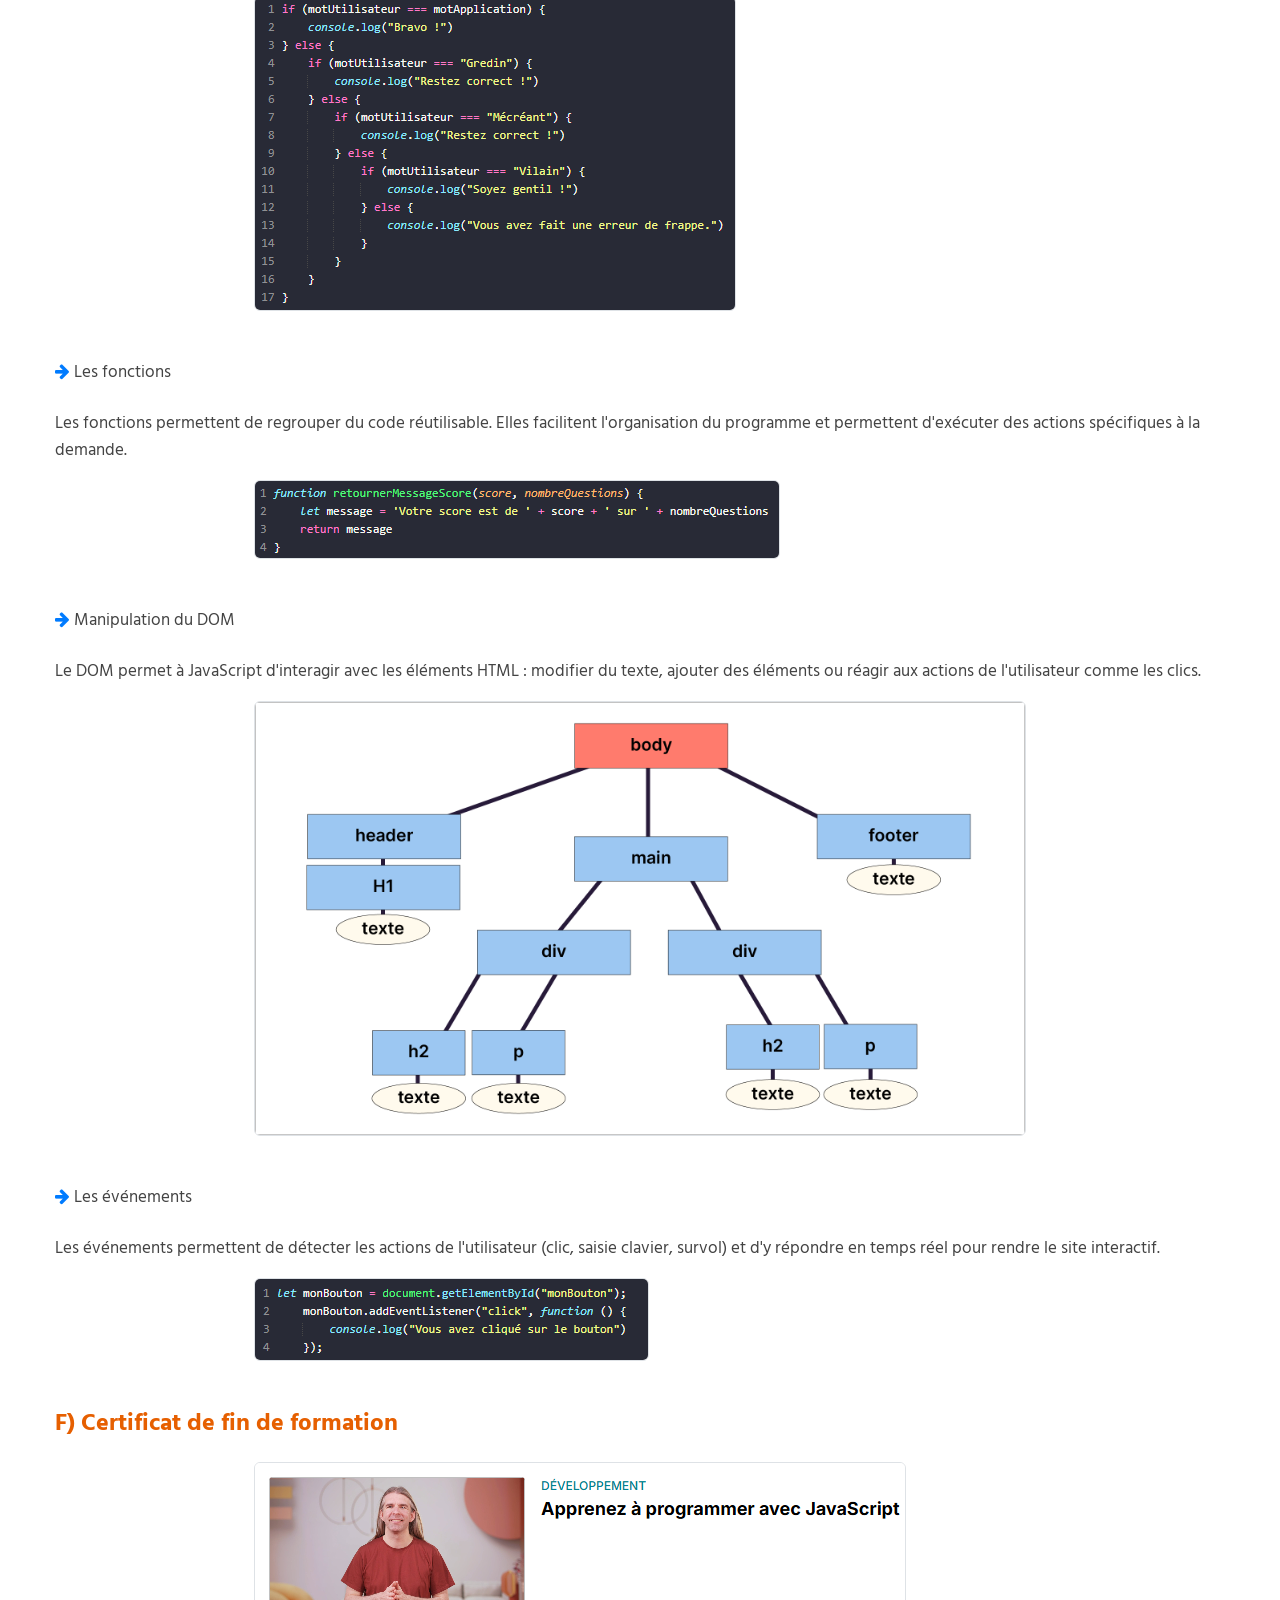
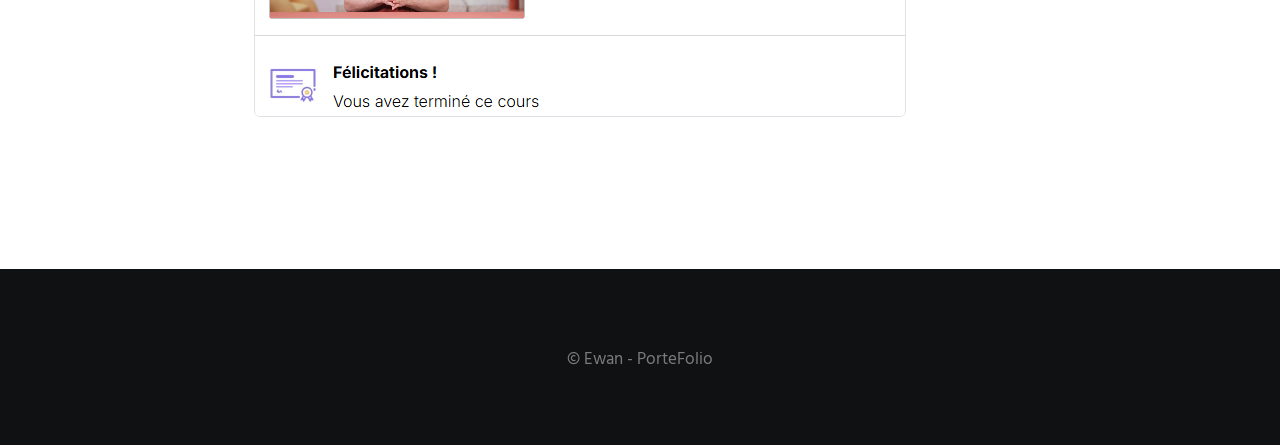
<file: javascript.html>
<!doctype html>
<html lang="fr">

<head>

    <meta charset="utf-8">
    <meta name="viewport" content="width=device-width, initial-scale=1, shrink-to-fit=no">
    <title>Portfolio Ewan | Certification - JavaScript</title>
    <link href="https://fonts.googleapis.com/css2?family=Hind+Siliguri:wght@300;400;500;600;700&display=swap"
        rel="stylesheet">
    <link rel="stylesheet" href="css/style.css">
    <link rel="stylesheet" href="css/font-awesome.min.css">
    <meta name="robots" content="noindex,nofollow,noarchive,nocache" />
    <meta name="robots" content="noimageindex">
</head>

<body>


    <header id="site-header" class="fixed-top">
        <div class="container">
            <nav class="navbar navbar-expand-lg navbar-light stroke py-lg-0">
                <h1><a class="navbar-brand pe-xl-5 pe-lg-4" href="index.html">
                        <span class="w3yellow">Portfolio</span> Ewan
                    </a></h1>
                <button class="navbar-toggler collapsed" type="button" data-bs-toggle="collapse"
                    data-bs-target="#navbarScroll" aria-controls="navbarScroll" aria-expanded="false"
                    aria-label="Toggle navigation">
                    <span class="navbar-toggler-icon fa icon-expand fa-bars"></span>
                    <span class="navbar-toggler-icon fa icon-close fa-times"></span>
                </button>
                <div class="collapse navbar-collapse" id="navbarScroll">
                    <ul class="navbar-nav me-lg-auto my-2 my-lg-0 navbar-nav-scroll">
                        <li class="nav-item">
                            <a class="nav-link active" aria-current="page" href="index.html">Accueil</a>
                        </li>
                        <li class="nav-item dropdown">
                            <a class="nav-link dropdown-toggle" href="#" id="navbarDropdown3" role="button"
                                data-bs-toggle="dropdown" aria-expanded="false">
                                Certification <span class="fa fa-angle-down ms-1"></span>
                            </a>
                            <ul class="dropdown-menu" aria-labelledby="navbarDropdown3">
                                <li><a class="dropdown-item pt-2" href="html.html">HTML - CSS</a></li>
                                <li><a class="dropdown-item" href="javascript.html">JavaScript</a></li>
                                <li><a class="dropdown-item" href="bootstrap.html">Bootstrap</a></li>
                            </ul>
                        </li>
                        <li class="nav-item dropdown">
                            <a class="nav-link dropdown-toggle" href="#" id="navbarDropdown2" role="button"
                                data-bs-toggle="dropdown" aria-expanded="false">
                                Stage <span class="fa fa-angle-down ms-1"></span>
                            </a>
                            <ul class="dropdown-menu" aria-labelledby="navbarDropdown2">
                                <li><a class="dropdown-item pt-2" href="stage1.html">Première année</a>
                                </li>
                                <li><a class="dropdown-item" href="stage2.html">Seconde année</a></li>
                            </ul>
                        </li>
                        <li class="nav-item dropdown">
                            <a class="nav-link dropdown-toggle" href="#" id="navbarDropdown1" role="button"
                                data-bs-toggle="dropdown" aria-expanded="false">
                                Projet <span class="fa fa-angle-down ms-1"></span>
                            </a>
                            <ul class="dropdown-menu" aria-labelledby="navbarDropdown1">
                                <li><a class="dropdown-item pt-2" href="wordpress.html">Wordpress</a></li>
                            </ul>
                        </li>
                        <li class="nav-item">
                            <a class="nav-link" href="veille.html">Veille informatique</a>
                        </li>
                        <li class="nav-item">
                            <a class="nav-link" href="./Tableau.pdf" target="_blank">Tableau de compétences</a>
                        </li>
                        <li class="nav-item">
                            <a class="nav-link" href="ressource.html">Ressources utilisées</a>
                        </li>
                    </ul>
                </div>
                <div class="mobile-position">
                    <nav class="navigation">
                        <div class="theme-switch-wrapper">
                            <label class="theme-switch" for="checkbox">
                                <input type="checkbox" id="checkbox">
                                <div class="mode-container">
                                    <i class="gg-sun"></i>
                                    <i class="gg-moon"></i>
                                </div>
                            </label>
                        </div>
                    </nav>
                </div>
            </nav>
        </div>
    </header>
    <!-- breadcrumb -->
    <section class="w3l-about-breadcrumb">
        <div class="breadcrumb-bg breadcrumb-bg-about py-5">
            <div class="container py-lg-5 py-md-4">
                <div class="w3breadcrumb-gids text-center pt-5">
                    <div class="w3breadcrumb-right">
                        <ul class="breadcrumbs-custom-path">
                            <li><a href="index.html">Accueil</a></li>
                            <li class="active"><span class="fas fa-angle-double-right mx-2"></span> Certification
                                JavaScript </li>
                        </ul>
                    </div>
                </div>
            </div>
        </div>
    </section>
    <!--//breadcrumb-->
    <div style="margin: 8px auto; display: block; text-align:center;">

        <!---728x90--->


    </div>
    <section class="w3l-text-11 py-5">
        <div class="text11 py-md-5 py-4">
            <div class="container">
                <div class="row">
                    <div class="col-lg-12 text11-content">
                        <div class="custom-title-box mb-5">
                            <h5 class="quote m-0">
                                Titre : Certification JavaScript — Formation OpenClassRooms
                            </h5>
                        </div>

                        <h4 style="color: #e65f00; font-size: 24px; font-weight: 700;">A) Le contexte</h4>
                        <p class="mt-4 mb-3">
                            Cette certification s'inscrit dans le cadre de ma formation BTS SIO. Elle a été réalisée via
                            la plateforme OpenClassRooms et avait pour objectif de développer mes compétences en
                            programmation JavaScript, notamment en manipulation du DOM, en gestion des événements et en
                            dynamisation des interfaces web côté client.<br><br>
                            Lien de la formation : <a
                                href="https://openclassrooms.com/fr/courses/7696886-apprenez-a-programmer-avec-javascript"
                                target="_blank">OpenClassRooms — JavaScript</a>
                        </p>

                        <h4 style="color: #e65f00; font-size: 24px; font-weight: 700;">B) Mes objectifs</h4>
                        <p class="mt-4 mb-3">
                            <span class="fa fa-arrow-right" style="color: #007bff;" aria-hidden="true"></span> Utiliser
                            du code JavaScript<br>
                            <span class="fa fa-arrow-right" style="color: #007bff;" aria-hidden="true"></span>
                            Manipuler les variables et les types de données en JavaScript<br>
                            <span class="fa fa-arrow-right" style="color: #007bff;" aria-hidden="true"></span>
                            Comprendre et utiliser les structures de contrôle<br>
                            <span class="fa fa-arrow-right" style="color: #007bff;" aria-hidden="true"></span> Créer des
                            fonctions en JavaScript<br>
                            <span class="fa fa-arrow-right" style="color: #007bff;" aria-hidden="true"></span> Manipuler
                            le DOM pour interagir avec une page web<br>
                            <span class="fa fa-arrow-right" style="color: #007bff;" aria-hidden="true"></span> Gérer les
                            événements utilisateur<br>
                            <span class="fa fa-arrow-right" style="color: #007bff;" aria-hidden="true"></span> Déboguer
                            et tester du code JavaScript<br>
                        </p>

                        <h4 style="color: #e65f00; font-size: 24px; font-weight: 700;">C) Pourquoi cette formation ?
                        </h4>
                        <p class="mt-4 mb-3">
                            <span class="fa fa-arrow-right" style="color: #007bff;" aria-hidden="true"></span> Prendre
                            du savoir et du savoir-faire en liaison avec ma formation en BTS SIO<br>
                            <span class="fa fa-arrow-right" style="color: #007bff;" aria-hidden="true"></span>
                            Compétences qui me serviront dans mon futur professionnel<br>
                            <span class="fa fa-arrow-right" style="color: #007bff;" aria-hidden="true"></span> Me servir
                            lors de mon stage<br>
                        </p>

                        <h4 style="color: #e65f00; font-size: 24px; font-weight: 700;">D) Environnement technologique
                        </h4>
                        <p class="mt-4 mb-3">
                            <span class="fa fa-arrow-right" style="color: #007bff;" aria-hidden="true"></span> Visual
                            Studio Code (Microsoft)<br>
                            <span class="fa fa-arrow-right" style="color: #007bff;" aria-hidden="true"></span> Un
                            navigateur internet (Chrome, Firefox…)<br>
                        </p>

                        <h4 style="color: #e65f00; font-size: 24px; font-weight: 700; margin-top: 40px;">
                            E) Quelques notions à travers des images</h4>

                        <p class="mb-4">
                            <span class="fa fa-arrow-right" style="color: #007bff;" aria-hidden="true"></span> Les
                            variables et types de données
                        </p>
                        <p class="mt-4 mb-3">
                            En JavaScript, les variables permettent de stocker des informations (texte, nombres,
                            booléens). Elles sont essentielles pour manipuler des données et créer des interactions
                            dynamiques dans une page web.
                        </p>
                        <div class="row mb-5">
                            <div class="col-md-8 mx-auto">
                                <img src="images/variableJavascript.png" class="img-fluid radius-image border"
                                    alt="Variables JavaScript" />
                            </div>
                        </div>

                        <p class="mb-4">
                            <span class="fa fa-arrow-right" style="color: #007bff;" aria-hidden="true"></span> Les
                            conditions
                        </p>
                        <p class="mt-4 mb-3">
                            Les structures conditionnelles (if, else) permettent d'exécuter du code en fonction de
                            certaines situations. Elles sont utilisées pour créer des comportements dynamiques selon les
                            actions de l'utilisateur.
                        </p>
                        <div class="row mb-5">
                            <div class="col-md-8 mx-auto">
                                <img src="images/conditionJavascript.png" class="img-fluid radius-image border"
                                    alt="Conditions JavaScript" />
                            </div>
                        </div>

                        <p class="mb-4">
                            <span class="fa fa-arrow-right" style="color: #007bff;" aria-hidden="true"></span> Les
                            fonctions
                        </p>
                        <p class="mt-4 mb-3">
                            Les fonctions permettent de regrouper du code réutilisable. Elles facilitent l'organisation
                            du programme et permettent d'exécuter des actions spécifiques à la demande.
                        </p>
                        <div class="row mb-5">
                            <div class="col-md-8 mx-auto">
                                <img src="images/fonctionJavascript.png" class="img-fluid radius-image border"
                                    alt="Fonctions JavaScript" />
                            </div>
                        </div>

                        <p class="mb-4">
                            <span class="fa fa-arrow-right" style="color: #007bff;" aria-hidden="true"></span>
                            Manipulation du DOM
                        </p>
                        <p class="mt-4 mb-3">
                            Le DOM permet à JavaScript d'interagir avec les éléments HTML : modifier du texte, ajouter
                            des éléments ou réagir aux actions de l'utilisateur comme les clics.
                        </p>
                        <div class="row mb-5">
                            <div class="col-md-8 mx-auto">
                                <img src="images/DOMJavascript.png" class="img-fluid radius-image border" alt="DOM JavaScript" />
                            </div>
                        </div>

                        <p class="mb-4">
                            <span class="fa fa-arrow-right" style="color: #007bff;" aria-hidden="true"></span> Les
                            événements
                        </p>
                        <p class="mt-4 mb-3">
                            Les événements permettent de détecter les actions de l'utilisateur (clic, saisie clavier,
                            survol) et d'y répondre en temps réel pour rendre le site interactif.
                        </p>
                        <div class="row mb-5">
                            <div class="col-md-8 mx-auto">
                                <img src="images/eventJavascript.png" class="img-fluid radius-image border"
                                    alt="Événements JavaScript" />
                            </div>
                        </div>

                        <h4 style="color: #e65f00; font-size: 24px; font-weight: 700;">F) Certificat de fin de formation
                        </h4>
                        <br>
                        <div class="row mb-5">
                            <div class="col-md-8 mx-auto">
                                <img src="images/CertifJavaScript.png" class="img-fluid radius-image border"
                                    alt="Certificat JavaScript" />
                            </div>
                        </div>

                    </div>
                </div>
            </div>
        </div>
    </section>
    <div style="margin: 8px auto; display: block; text-align:center;">
    </div>
    <footer class="w3l-footer-29-main">
        <div class="footer-29 py-5">
            <div class="container py-lg-4">

                <div class="bottom-copies text-center">
                    <p class="copy-footer-29">© Ewan - PorteFolio
                    </p>
                </div>
            </div>
        </div>


        <button onclick="topFunction()" id="movetop" title="Go to top">
            <span class="fa fa-angle-up"></span>
        </button>
        <script>

            window.onscroll = function () {
                scrollFunction()
            };

            function scrollFunction() {
                if (document.body.scrollTop > 20 || document.documentElement.scrollTop > 20) {
                    document.getElementById("movetop").style.display = "block";
                } else {
                    document.getElementById("movetop").style.display = "none";
                }
            }


            function topFunction() {
                document.body.scrollTop = 0;
                document.documentElement.scrollTop = 0;
            }

        </script>


    </footer>

    <script src="js/jquery-3.3.1.min.js"></script>
    <script src="js/theme-change.js"></script>
    <script src="js/jquery-1.9.1.min.js"></script>

    <script>
        const items = document.querySelectorAll(".accordion button");

        function toggleAccordion() {
            const itemToggle = this.getAttribute('aria-expanded');

            for (i = 0; i < items.length; i++) {
                items[i].setAttribute('aria-expanded', 'false');
            }

            if (itemToggle == 'false') {
                this.setAttribute('aria-expanded', 'true');
            }
        }

        items.forEach(item => item.addEventListener('click', toggleAccordion));

    </script>

    <script src="js/easyResponsiveTabs.js"></script>

    <script type="text/javascript">
        $(document).ready(function () {
            //Horizontal Tab
            $('#parentHorizontalTab').easyResponsiveTabs({
                type: 'default', //Types: default, vertical, accordion
                width: 'auto', //auto or any width like 600px
                fit: true, // 100% fit in a container
                tabidentify: 'hor_1', // The tab groups identifier
                activate: function (event) { // Callback function if tab is switched
                    var $tab = $(this);
                    var $info = $('#nested-tabInfo');
                    var $name = $('span', $info);
                    $name.text($tab.text());
                    $info.show();
                }
            });
        });

    </script>


    <script src="js/owl.carousel.js"></script>

    <script>
        $(document).ready(function () {
            $('.owl-one').owlCarousel({
                loop: true,
                margin: 0,
                nav: false,
                responsiveClass: true,
                autoplay: true,
                autoplayTimeout: 5000,
                autoplaySpeed: 1000,
                autoplayHoverPause: false,
                responsive: {
                    0: {
                        items: 1
                    },
                    480: {
                        items: 1
                    },
                    667: {
                        items: 1
                    },
                    1000: {
                        items: 1
                    }
                }
            })
        })

    </script>

    <script>
        $(document).ready(function () {
            $("#owl-demo1").owlCarousel({
                loop: true,
                margin: 200,
                nav: false,
                responsiveClass: true,
                responsive: {
                    0: {
                        items: 1,
                        nav: false
                    },
                    736: {
                        items: 1,
                        nav: false
                    },
                    1000: {
                        items: 2,
                        nav: false,
                        margin: 30,
                        loop: false
                    }
                }
            })
        })

    </script>



    <script>
        $(window).on("scroll", function () {
            var scroll = $(window).scrollTop();

            if (scroll >= 80) {
                $("#site-header").addClass("nav-fixed");
            } else {
                $("#site-header").removeClass("nav-fixed");
            }
        });


        $(".navbar-toggler").on("click", function () {
            $("header").toggleClass("active");
        });
        $(document).on("ready", function () {
            if ($(window).width() > 991) {
                $("header").removeClass("active");
            }
            $(window).on("resize", function () {
                if ($(window).width() > 991) {
                    $("header").removeClass("active");
                }
            });
        });

    </script>

    <script>
        $(function () {
            $('.navbar-toggler').click(function () {
                $('body').toggleClass('noscroll');
            })
        });

    </script>

    <script src="js/bootstrap.min.js"></script>


</body>

</html>
</file>
